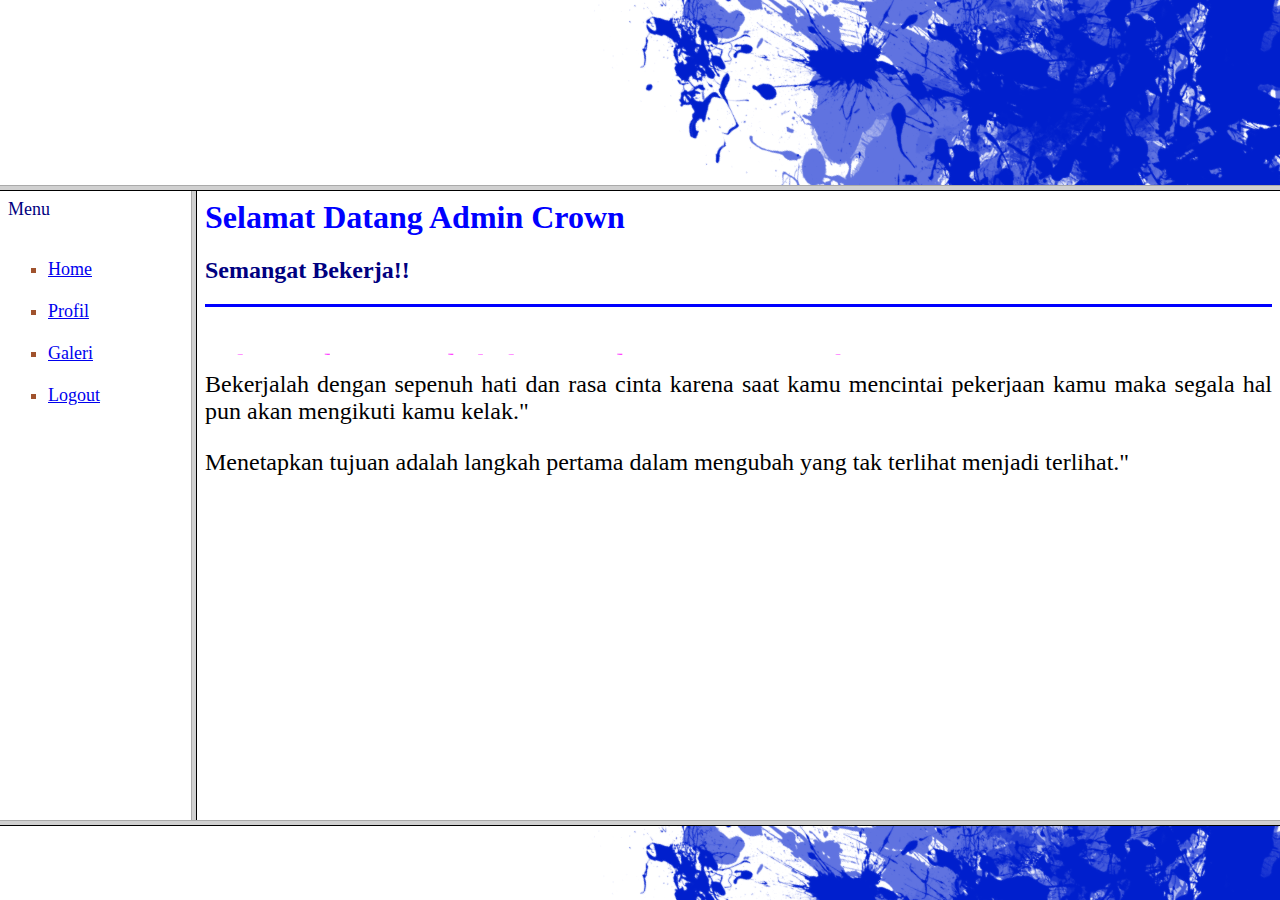
<file: aw/index.html>
<html>
<HEAD>
<TITLE> Admin </TITLE>
<link rel="icon" href="../assets/favicon.ico" type="image/x-icon">
</HEAD>
<frameset rows="25%,85%,10%">
<frame src="../assets/blue-splash.png" noresize scrolling=no>
<frameset cols="15%, 85%">
<frame src="menu.html">
<frame src="home.html" name="kanan">
</frameset>
<frame src="../assets/blue-splash.png" noresize scrolling=no>
</frameset>
</HTML>
</file>
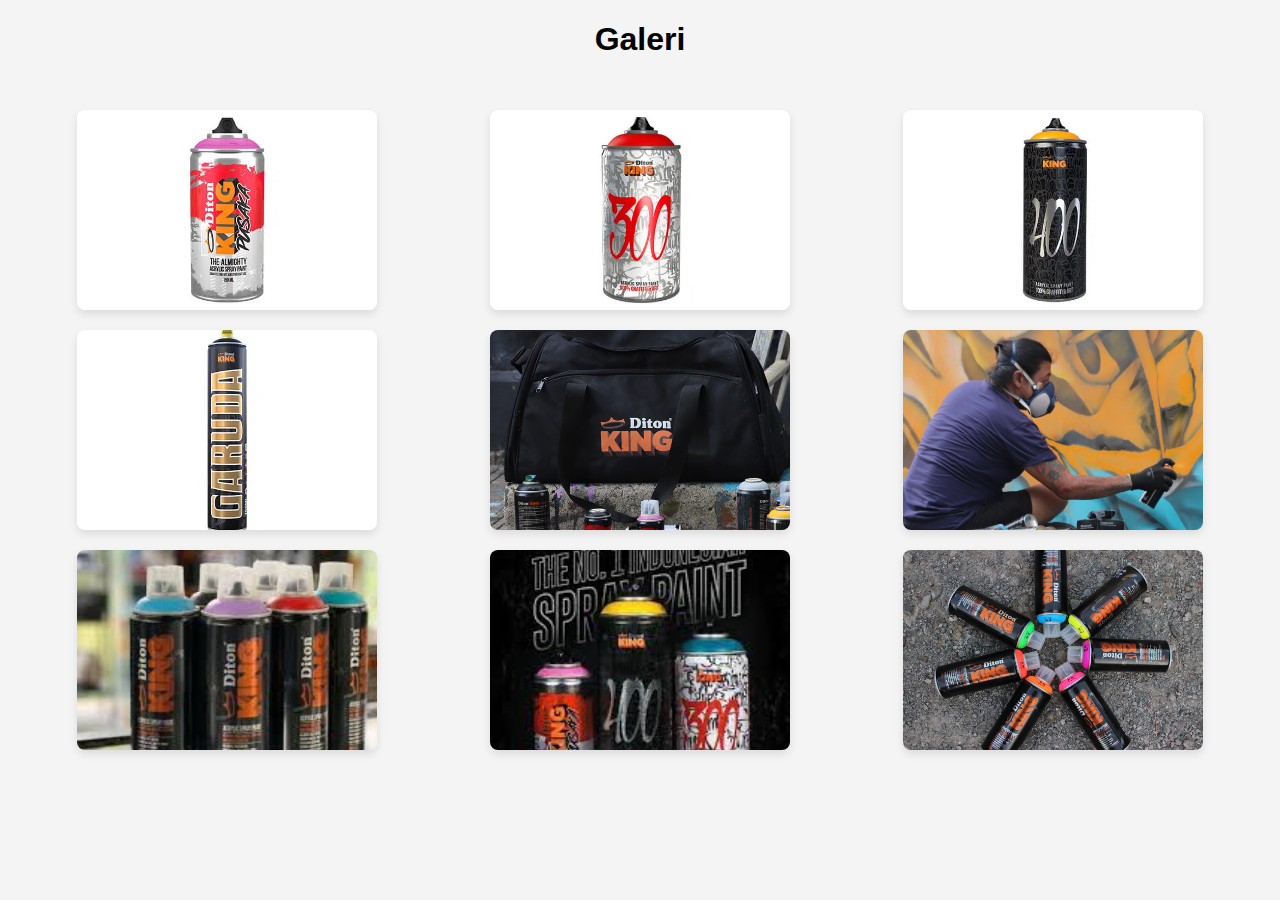
<file: aw/galeri.html>
<!DOCTYPE html>
<html lang="en">
<head>
  <meta charset="UTF-8">
  <meta name="viewport" content="width=device-width, initial-scale=1.0">
  <title>Admin</title>
  <style>
    body {
      font-family: Arial, sans-serif;
      background-color: #f4f4f4;
      margin: 0;
      padding: 0;
      text-align: center;
    }

    .galeri {
      display: flex;
      flex-wrap: wrap;
      justify-content: space-around;
      padding: 20px;
    }

    .galeri img {
      width: 300px;
      height: 200px;
      object-fit: cover;
      margin: 10px;
      border-radius: 8px;
      box-shadow: 0 4px 8px rgba(0, 0, 0, 0.1);
    }
  </style>
</head>
<body>

  <h1>Galeri</h1>

  <div class="galeri">
    <img src="../foto/DITON KING PUSAKA 150ML.png" alt="Gambar 1">
    <img src="../foto/THE NEW DITON KING 300ML.png" alt="Gambar 2">
    <img src="../foto/THE NEW DITON KING 400ML.png" alt="Gambar 3">
    <img src="../foto/DITON KING GARUDA 750ML.png" alt="Gambar 4">
    <img src="../foto/CANS DUFFLE BAG.png" alt="Gambar 5">
    <img src="../foto/MASK FOR SPRAY PAINTING.png" alt="Gambar 6">
    <img src="../foto/ae.jpg" alt="Gambar 7">
    <img src="../foto/aee.jpg" alt="Gambar 8">
    <img src="../foto/aeee.jpg" alt="Gambar 9">
  </div>

</body>
</html>
</file>
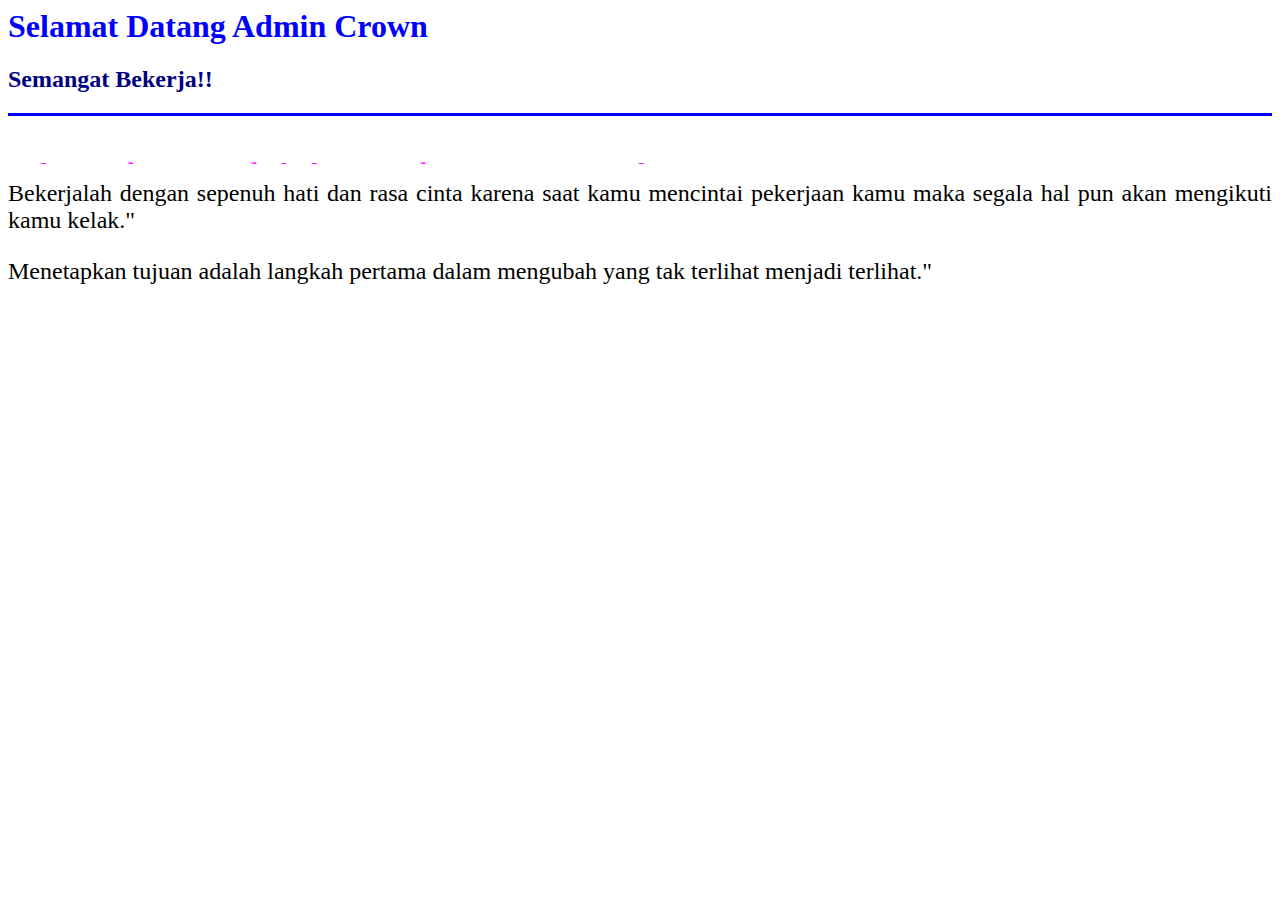
<file: aw/home.html>
<HTML>
    <HEAD>
    <TITLE>Admin</TITLE>
    </HEAD>
    <BODY>
    <font color="blue"><h1>Selamat Datang Admin Crown</h1></font>
    <font color="navy"><h2><blink>Semangat Bekerja!!</blink></h2></font>
    <hr size=3 color="blue">
    <font size=6 color="magenta"><marquee behavior="scroll" direction="up"
    height=40 scrollamount="1">Selamat datang pada halaman admin Diton King
    kami....</marquee></font><br>
    <p align="justify"><font size=5>Bekerjalah dengan sepenuh hati dan rasa cinta karena 
    saat kamu mencintai pekerjaan kamu maka segala hal pun akan mengikuti kamu kelak."</p> <p>Menetapkan 
    tujuan adalah langkah pertama dalam mengubah yang tak terlihat menjadi terlihat."</p></font>
    </BODY>
    </HTML>
</file>
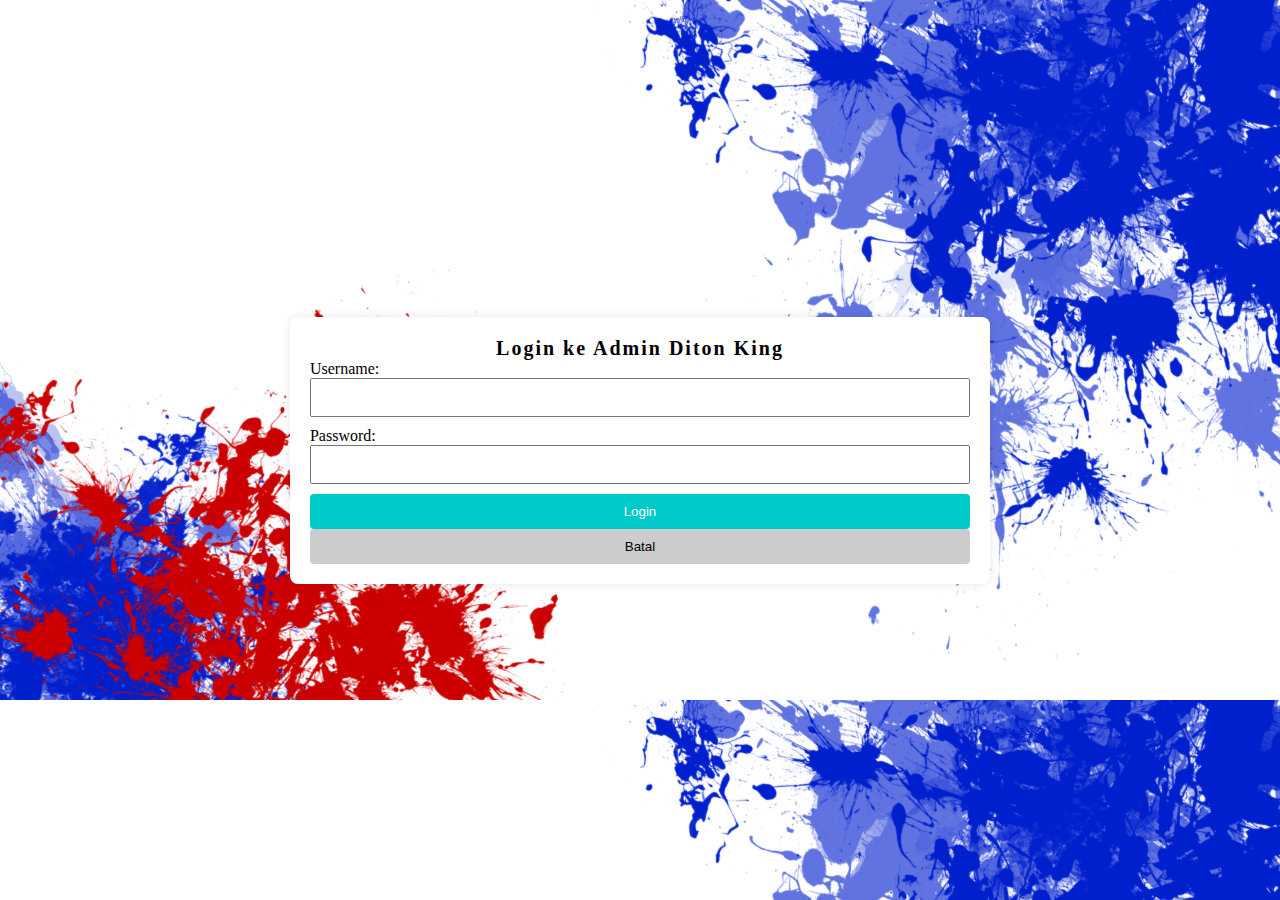
<file: Pengunjung/login.html>
<!DOCTYPE html>
<html lang="en">
<head>
    <meta charset="UTF-8">
    <meta name="viewport" content="width=device-width, initial-scale=1.0">
    <title>Admin Login</title>
    <link rel="stylesheet" href="style.css">
    <link rel="icon" href="../assets/favicon.ico" type="image/x-icon">
    <style>
        body {
            font-family: serif;
            display: flex;
            align-items: center;
            justify-content: center;
            height: 100vh;
            margin: 0;
            background-image: url(../assets/blue-splash.png);
        }

        #login-container {
            background-color: #fff;
            border-radius: 8px;
            padding: 20px;
            box-shadow: 0 0 10px rgba(0, 0, 0, 0.1);
        }

        input {
            width: 100%;
            padding: 10px;
            margin-bottom: 10px;
            box-sizing: border-box;
        }

        button {
            width: 100%;
            padding: 10px;
            background-color: #00c9c9;
            color: #fff;
            border: none;
            border-radius: 4px;
            cursor: pointer;
        }

        button:hover {
            background-color: #00ffff;
        }

        .cancel-btn {
            width: 100%;
            padding: 10px;
            background-color: #ccc;
            color: #000;
            border: none;
            border-radius: 4px;
            cursor: pointer;
        }

        .cancel-btn:hover {
            background-color: #002aff;
        }

        h2 {
            text-align: center;
        }
    </style>
</head>
<body>
    <div id="login-container">
        <h2>Login ke Admin Diton King</h2>
        <form onsubmit="login(event)">
            <label for="username">Username:</label>
            <input type="text" id="username" name="username" required>

            <label for="password">Password:</label>
            <input type="password" id="password" name="password" required>

            <button type="submit">Login</button>
            <button type="button" class="cancel-btn" onclick="cancelLogin()">Batal</button>
        </form>
    </div>

    <script>
        function login(event) {
            event.preventDefault();

            var username = document.getElementById('username').value;
            var password = document.getElementById('password').value;

            // Ganti dengan kondisi sesuai dengan username dan password yang diinginkan
            if (username === 'admin' && password === '123') {
                alert('Login successful!');
                // Redirect ke halaman lain (contoh: index.html)
                window.location.href = '../aw/index.html';
            } else {
                alert('Login failed. Invalid username or password.');
            }
        }

        function cancelLogin() {
            // Redirect ke halaman indeks jika tombol "Batal" ditekan
            window.location.href = 'index.html';
        }
    </script>
</body>
</html>
</file>
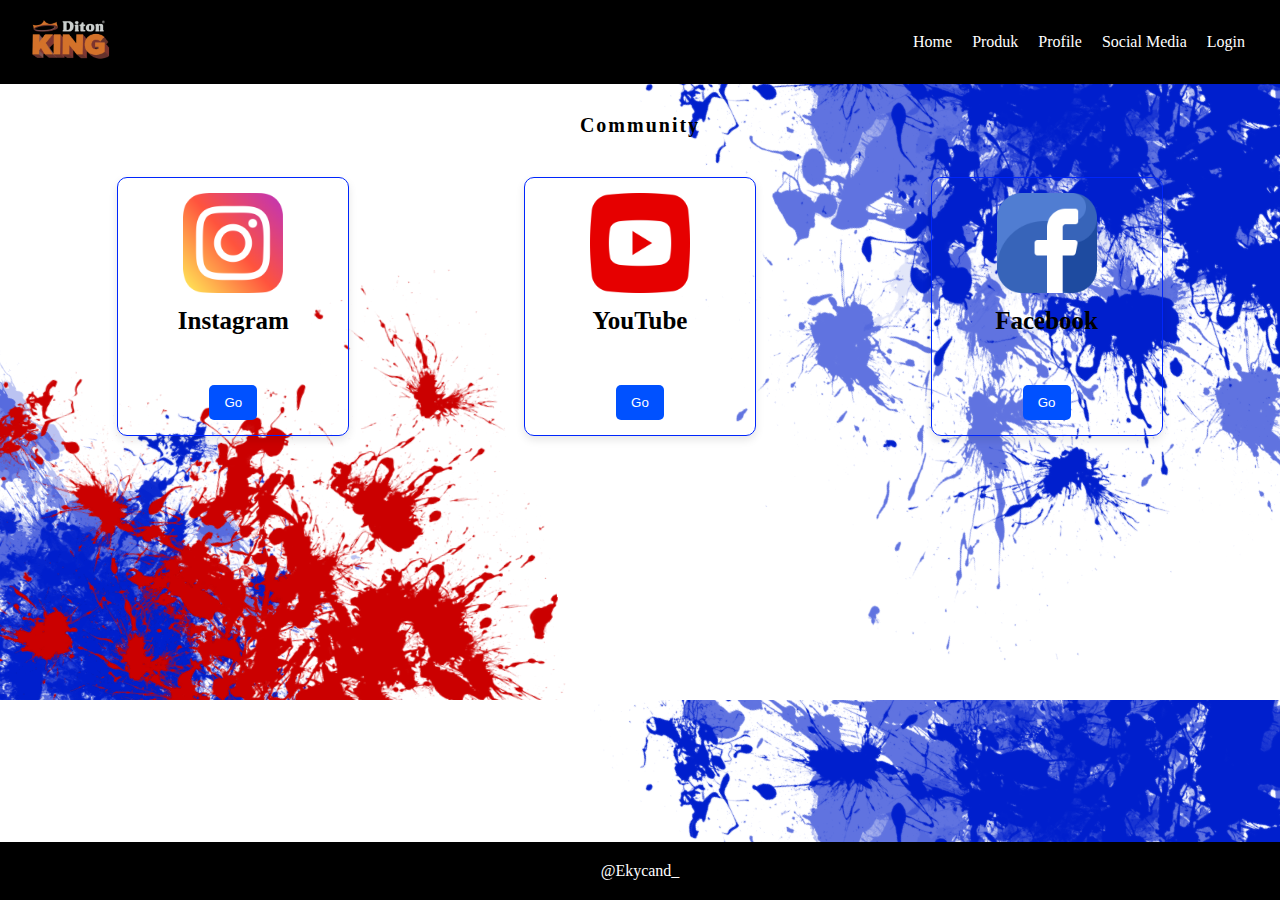
<file: Pengunjung/media.html>
<!DOCTYPE html>
<html lang="en">
<head>
    <meta charset="UTF-8">
    <meta name="viewport" content="width=device-width, initial-scale=1.0">
    <title>CROWN</title>
    <link rel="stylesheet" href="style.css">
    <link rel="icon" href="../assets/favicon.ico" type="image/x-icon">
</head>
<body>
    <header>
        <div class="header-container">
            <div class="logo">
                <img src="../assets/aa item.webp" alt="Logo">
            </div>
            <button class="toggle-btn" onclick="toggleNav()">☰</button>
            <nav class="nav-links">
                <ul>
                    <li><a href="index.html">Home</a></li>
                    <li><a href="produk.html">Produk</a></li>
                    <li><a href="profil.html">Profile</a></li>
                    <li><a href="media.html">Social Media</a></li>
                    <li><a href="login.html">Login</a></li>
                </ul>
            </nav>
        </div>
    </header>
    <section id="content">
        <!-- Community Section -->
        <h2>Community</h2>
        <div class="community-container">
            <!-- Instagram Card -->
            <div class="community-card">
                <img src="../assets/instagram.png" alt="Instagram Logo">
                <h3>Instagram</h3>
                <button class="community-btn" onclick="window.location.href='https://www.instagram.com/diton.king'">Go</button>
            </div>

            <!-- YouTube Card -->
            <div class="community-card">
                <img src="../assets/youtube.png" alt="YouTube Logo">
                <h3>YouTube</h3>
                <button class="community-btn" onclick="window.location.href='https://www.youtube.com/channel/UCKlrdRYNyD668EuMEo-HR2w'">Go</button>
            </div>

            <!-- Facebook Card -->
            <div class="community-card">
                <img src="../assets/facebook.png" alt="Facebook Logo">
                <h3>Facebook</h3>
                <button class="community-btn" onclick="window.location.href='https://www.facebook.com/?locale=id_ID'">Go</button>
            </div>
        </div>
    </section>
    <footer>
        <p>@Ekycand_</p>
    </footer>

    <script>
        var prevScrollPos = window.pageYOffset;

        window.onscroll = function() {
            var currentScrollPos = window.pageYOffset;

            if (prevScrollPos > currentScrollPos) {
                document.querySelector('header').style.top = '0';
            } else {
                document.querySelector('header').style.top = '-80px'; // Adjust the height of your header
            }

            prevScrollPos = currentScrollPos;
        };

        function toggleNav() {
            var navLinks = document.querySelector('.nav-links');
            navLinks.classList.toggle('show');
        }

        // Hide navigation when a link is clicked (for mobile)
        var navLinks = document.querySelectorAll('.nav-links a');
        navLinks.forEach(function(link) {
            link.addEventListener('click', function() {
                var navLinks = document.querySelector('.nav-links');
                navLinks.classList.remove('show');
            });
        });

        function pesanProduct(productName) {
            var nomorWhatsApp = "+628123456789"; // Ganti dengan nomor WhatsApp yang sesuai
            var pesan = "Halo, saya tertarik dengan produk " + productName;

            // Buka link WhatsApp dengan nomor dan pesan yang telah ditentukan
            window.open('https://wa.me/' + nomorWhatsApp + '?text=' + encodeURIComponent(pesan), '_blank');
        }

        // Fungsi untuk menampilkan popup detail
        function showDetail(title, description, price) {
            document.getElementById('detailTitle').innerHTML = title;
            document.getElementById('detailDescription').innerHTML = description;
            document.getElementById('detailPrice').innerHTML = price;
            document.getElementById('popup').style.display = 'flex';
        }

        // Fungsi untuk menutup popup detail
        function closeDetail() {
            document.getElementById('popup').style.display = 'none';
        }
    </script>
</body>

</html>
</file>
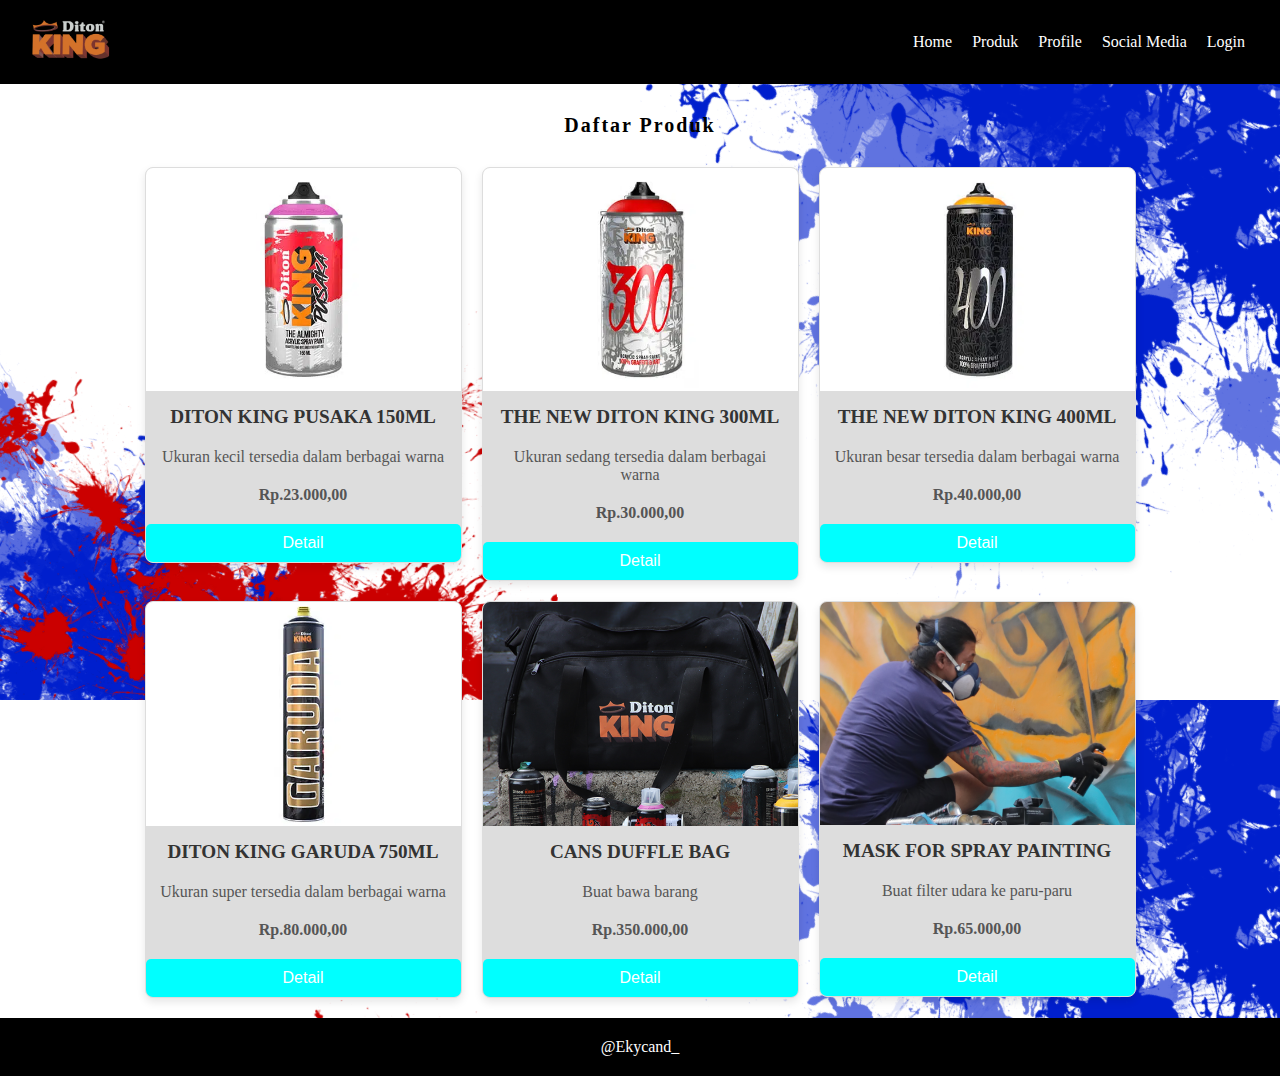
<file: Pengunjung/produk.html>
<!DOCTYPE html>
<html lang="en">
<head>
    <meta charset="UTF-8">
    <meta name="viewport" content="width=device-width, initial-scale=1.0">
    <title>CROWN</title>
    <link rel="stylesheet" href="style.css">
    <link rel="icon" href="../assets/favicon.ico" type="image/x-icon">
</head>
<body>
    <header>
        <div class="header-container">
            <div class="logo">
                <img src="../assets/aa item.webp" alt="Logo">
            </div>
            <button class="toggle-btn" onclick="toggleNav()">☰</button>
            <nav class="nav-links">
                <ul>
                    <li><a href="index.html">Home</a></li>
                    <li><a href="produk.html">Produk</a></li>
                    <li><a href="profil.html">Profile</a></li>
                    <li><a href="media.html">Social Media</a></li>
                    <li><a href="login.html">Login</a></li>
                </ul>
            </nav>
        </div>
    </header>
    <section id="content">
        <h2>Daftar Produk</h2>
        <div class="product-card">
            <div class="card">
                <img src="../foto/DITON KING PUSAKA 150ML.png" alt="Product 1">
                <h3>DITON KING PUSAKA 150ML</h3>
                <p>Ukuran kecil tersedia dalam berbagai warna</p>
                <p class="price">Rp.23.000,00</p>
                <button class="detail-btn" onclick="showDetail('DITON KING PUSAKA 150ML', 'Pusaka 150ml adalah produk kecil yang tidak bisa Anda remehkan, pegangan yang nyaman, dan kombinasi tekanan rendah yang berguna untuk kebutuhan detail Anda. Cat semprot Diton King dibuat dengan formula terbaik dan Pigmen Kelas Satu, Tekanan yang stabil memungkinkan pengguna memiliki pengendalian dan penanganan yang sempurna. Selalu kocok dengan baik untuk hasil maksimal.', 'Rp.23.000,00')">Detail</button>
            </div>
            <div class="card">
                <img src="../foto/THE NEW DITON KING 300ML.png" alt="Product 2">
                <h3>THE NEW DITON KING 300ML</h3>
                <p>Ukuran sedang tersedia dalam berbagai warna</p>
                <p class="price">Rp.30.000,00</p>
                <button class="detail-btn" onclick="showDetail('THE NEW DITON KING 300ML', 'Varian 300ml akan berguna untuk rasa cengkeraman ekstra dan tidak memakan terlalu banyak ruang di tas Anda. Cat semprot Diton King dibuat dengan formula terbaik dan Pigmen Kelas Satu, Cat semprot Diton King dibuat dengan formula terbaik dan Pigmen Kelas Satu. Selalu kocok dengan baik untuk hasil maksimal.', 'Rp.30.000,00')">Detail</button>
            </div>
            <div class="card">
                <img src="../foto/THE NEW DITON KING 400ML.png" alt="Product 3">
                <h3>THE NEW DITON KING 400ML</h3>
                <p>Ukuran besar tersedia dalam berbagai warna</p>
                <p class="price">Rp.40.000,00</p>
                <button class="detail-btn" onclick="showDetail('THE NEW DITON KING 400ML', 'Varian 400ml memberikan cat yang lebih tahan lama dalam satu kaleng sehingga menghemat waktu untuk mendapatkan rangkaian warna lainnya. dengan waktu pengeringan yang cepat, peralihan dengan warna lain menjadi cepat dan berani dengan bantuan tingkat cakupan yang sangat baik. Selalu kocok dengan baik untuk hasil maksimal. Selalu kocok dengan baik untuk hasil maksimal.', 'Rp.40.000,00')">Detail</button>
            </div>
            <div class="card">
                <img src="../foto/DITON KING GARUDA 750ML.png" alt="Product 4">
                <h3>DITON KING GARUDA 750ML</h3>
                <p>Ukuran super tersedia dalam berbagai warna</p>
                <p class="price">Rp.80.000,00</p>
                <button class="detail-btn" onclick="showDetail('DITON KING GARUDA 750ML', 'Memperkenalkan yang pertama di Asia Tenggara, Spesialis Super Masif dan Keras 750 ml! Garuda akan memberi Anda jangkauan luas dan jangkauan penyemprotan tingkat tinggi untuk kebutuhan grafiti Anda. bahan terbaik dengan cat semprot berkualitas alat yang sempurna untuk kebutuhan seni Anda, Selalu kocok dengan baik untuk hasil maksimal.', 'Rp.80.000,00')">Detail</button>
            </div>
            <div class="card">
                <img src="../foto/CANS DUFFLE BAG.png" alt="Product 5">
                <h3>CANS DUFFLE BAG</h3>
                <p>Buat bawa barang</p>
                <p class="price">Rp.350.000,00</p>
                <button class="detail-btn" onclick="showDetail('CANS DUFFLE BAG', 'Tas yang di rancang khusus untuk menyimpan dan membawa barang bawaan termasuk cat semprot diton king dan memiliki kapasitas yang cukup besar. sehingga lebih memudahkan anda dalam membawa barang bawaan. dan memang di desain untuk memudahkan anda dalam kebutuhan seni apapun, dibuat dengan bahan terbaik dan berkualitas.', 'Rp.350.000,00')">Detail</button>
            </div>
            <div class="card">
                <img src="../foto/MASK FOR SPRAY PAINTING.png" alt="Product 6">
                <h3>MASK FOR SPRAY PAINTING</h3>
                <p>Buat filter udara ke paru-paru</p>
                <p class="price">Rp.65.000,00</p>
                <button class="detail-btn" onclick="showDetail('MASK FOR SPRAY PAINTING', 'Masker dapat membantu melindungi pernapasan dari inhalasi partikel-partikel dan perlindungan udara yang kita hirup dari pelarut dan zat kimia yang ada di dalam cat semprot yang dapat merugikan kesehatan jika terhirup.', 'Rp.65.000,00')">Detail</button>
            </div>
            <!-- Repeat the above structure for additional products -->
        </div>
    </section>

    <div class="popup" id="popup">
        <div class="popup-content">
            <span onclick="closeDetail()" style="cursor: pointer; float: right; font-size: 20px; margin-bottom: 10px;">&times;</span>
            <h3 id="detailTitle">Product Title</h3>
            <p id="detailDescription">Product Description</p>
            <p class="price" id="detailPrice">Product Price</p>
            <button class="pesan-btn" onclick="pesanProduct('Product Title')">Pesan</button>
        </div>
    </div>
    
    <footer>
        <p>@Ekycand_</p>
    </footer>

    <script>
        var prevScrollPos = window.pageYOffset;

        window.onscroll = function() {
            var currentScrollPos = window.pageYOffset;

            if (prevScrollPos > currentScrollPos) {
                document.querySelector('header').style.top = '0';
            } else {
                document.querySelector('header').style.top = '-80px'; // Adjust the height of your header
            }

            prevScrollPos = currentScrollPos;
        };

        function toggleNav() {
            var navLinks = document.querySelector('.nav-links');
            navLinks.classList.toggle('show');
        }

        // Hide navigation when a link is clicked (for mobile)
        var navLinks = document.querySelectorAll('.nav-links a');
        navLinks.forEach(function(link) {
            link.addEventListener('click', function() {
                var navLinks = document.querySelector('.nav-links');
                navLinks.classList.remove('show');
            });
        });

        function pesanProduct(productName) {
        var nomorWhatsApp = "+6281911053992"; // Ganti dengan nomor WhatsApp yang sesuai
        var pesan = "Halo, saya tertarik dengan produk anda";

        // Buka link WhatsApp dengan nomor dan pesan yang telah ditentukan
        window.open('https://wa.me/' + nomorWhatsApp + '?text=' + encodeURIComponent(pesan), '_blank');
    }

      // Fungsi untuk menampilkan popup detail
      function showDetail(title, description, price) {
            document.getElementById('detailTitle').innerHTML = title;
            document.getElementById('detailDescription').innerHTML = description;
            document.getElementById('detailPrice').innerHTML = price;
            document.getElementById('popup').style.display = 'flex';
        }

        // Fungsi untuk menutup popup detail
        function closeDetail() {
            document.getElementById('popup').style.display = 'none';
        }
    </script>
</body>
</html>
</file>
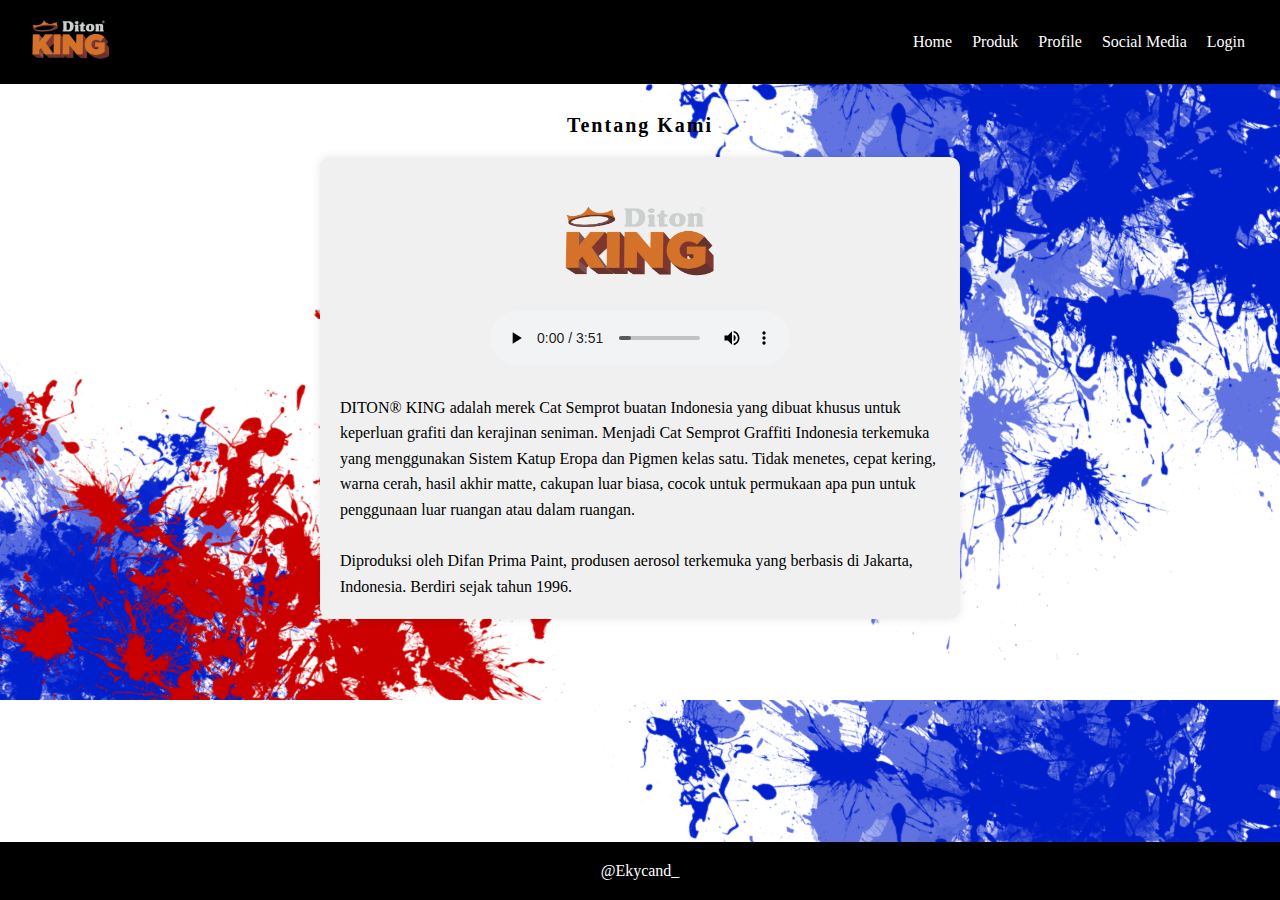
<file: Pengunjung/profil.html>
<!DOCTYPE html>
<html lang="en">
<head>
    <meta charset="UTF-8">
    <meta name="viewport" content="width=device-width, initial-scale=1.0">
    <title>CROWN</title>
    <link rel="stylesheet" href="style.css">
    <link rel="icon" href="../assets/favicon.ico" type="image/x-icon">
</head>
<body>
    <header>
        <div class="header-container">
            <div class="logo">
                <img src="../assets/aa item.webp" alt="Logo">
            </div>
            <button class="toggle-btn" onclick="toggleNav()">☰</button>
            <nav class="nav-links">
                <ul>
                    <li><a href="index.html">Home</a></li>
                    <li><a href="produk.html">Produk</a></li>
                    <li><a href="profil.html">Profile</a></li>
                    <li><a href="media.html">Social Media</a></li>
                    <li><a href="login.html">Login</a></li>
                </ul>
            </nav>
        </div>
    </header>
    <section id="content">
        <h2>Tentang Kami</h2>
        <div class="company-profile">
            <img src="../assets/aa putih.png" alt="Company Logo">
            <br><audio controls autoplay loop>
                <source src="../assets/dukstak.mp3" type="audio/mp3">
                Your browser does not support the audio tag.
            </audio>
            <p>
                <br>DITON® KING adalah merek Cat Semprot buatan Indonesia yang dibuat khusus untuk keperluan grafiti dan kerajinan seniman. Menjadi Cat Semprot Graffiti Indonesia terkemuka yang menggunakan Sistem Katup Eropa dan Pigmen kelas satu. Tidak menetes, cepat kering, warna cerah, hasil akhir matte, cakupan luar biasa, cocok untuk permukaan apa pun untuk penggunaan luar ruangan atau dalam ruangan.
            </p>
            <p>
               <br>Diproduksi oleh Difan Prima Paint, produsen aerosol terkemuka yang berbasis di Jakarta, Indonesia. Berdiri sejak tahun 1996.
            </p>
            
        </div>
    </section>
    <footer>
        <p>@Ekycand_</p>
    </footer>

    <script>
        var prevScrollPos = window.pageYOffset;

        window.onscroll = function() {
            var currentScrollPos = window.pageYOffset;

            if (prevScrollPos > currentScrollPos) {
                document.querySelector('header').style.top = '0';
            } else {
                document.querySelector('header').style.top = '-80px'; // Adjust the height of your header
            }

            prevScrollPos = currentScrollPos;
        };

        function toggleNav() {
            var navLinks = document.querySelector('.nav-links');
            navLinks.classList.toggle('show');
        }

        // Hide navigation when a link is clicked (for mobile)
        var navLinks = document.querySelectorAll('.nav-links a');
        navLinks.forEach(function(link) {
            link.addEventListener('click', function() {
                var navLinks = document.querySelector('.nav-links');
                navLinks.classList.remove('show');
            });
        });
    </script>
</body>
</html>
</file>
<file: Pengunjung/style.css>
body, h1, h2, h3, p, ul, li {
    margin: 0;
    padding: 0;
}

body {
    font-family: 'skrip';
    margin: 0;
    padding: 0;
    display: flex;
    flex-direction: column;
    min-height: 100vh;
    background-image: url(../assets/blue-splash.png);
}

/* Header styles */
header {
    background-color: black;
    color: #fff;
    padding: 15px;
}

.header-container {
    display: flex;
    justify-content: space-between;
    align-items: center;
}

.logo img {
    max-height: 50px;
}

.toggle-btn {
    display: none;
    font-size: 1.5em;
    background: none;
    border: none;
    color: #fff;
    cursor: pointer;
}

.nav-links {
    display: flex;
}

nav ul {
    list-style: none;
    display: flex;
}

nav ul li {
    margin-right: 20px;
}

.toggle-btn {
    display: none;
    font-size: 1.5em;
    background: none;
    border: none;
    color: #fff;
    cursor: pointer;
}

.nav-links {
    display: flex;
}

nav ul {
    list-style: none;
    display: flex;
}

nav ul li {
    margin-right: 20px;
}

nav ul {
    list-style: none;
    display: flex;
}

nav ul li {
    margin-right: 20px;
}

a {
    text-decoration: none;
    color: #fff;
    transition: color 0.3s ease;
}

a:hover {
    color: #0062ff;
}

/* Video container styles */
.video-container {
    display: flex;
    justify-content: center;
    align-items: center;
    height: 105vh;
    overflow: hidden;
}

/* Video styles */
video {
    width: 75%;
    height: 75%;
}

/* Content styles */
#content {
    text-align: center;
    margin: 20px;
    flex-grow: 1;
}

/* Footer styles */
footer {
    background-color: #000000;
    color: #fff;
    padding: 20px 0;
    text-align: center;
}

/* Untuk tombol pesan */
.pesan-btn {
    background-color: #4CAF50;
    color: white;
    border: none;
    padding: 10px 0;
    text-align: center;
    text-decoration: none;
    display: block;
    font-size: 16px;
    margin-top: 10px;
    cursor: pointer;
    border-radius: 5px;
    width: 100%;
    box-sizing: border-box;
}

.pesan-btn:hover {
    background-color: #45a049;
}

/* Product card styles */
.product-card {
    display: flex;
    flex-wrap: wrap;
    justify-content: center;
}

.card {
    width: 25%;
    height: 25%;
    margin-bottom: 20px;
    box-shadow: 0 4px 8px rgba(0, 0, 0, 0.1);
    border: 1px solid #ddd;
    border-radius: 8px;
    overflow: hidden;
    transition: transform 0.3s ease;
    position: relative;
    margin: 10px 10px;
    background-color: #ddd;
}

.card:hover {
    transform: scale(1.05);
}

.card img {
    width: 100%;
    height: 75%;
    border-bottom: 1px solid #ddd;
}

.card h3, .card p, .card .price {
    padding: 10px;
    margin: 0;
}

.card h3 {
    font-size: 1.2em;
    color: #333;
}

.card p {
    color: #555;
}

.price {
    font-weight: bold;
    color: #ff0000;
}

.popup {
    display: none;
    position: fixed;
    top: 0;
    left: 0;
    width: 100%;
    height: 100%;
    background: rgba(0, 0, 0, 0.7);
    justify-content: center;
    align-items: center;
}

.popup-content {
    background: #fff;
    padding: 20px;
    max-width: 400px;
    border-radius: 8px;
    box-shadow: 0 0 10px rgba(0, 0, 0, 0.3);
}

.popup-content h3 {
    margin-bottom: 10px;
    font-size: 1.2em;
}

.popup-content p {
    margin-bottom: 15px;
}

.popup-content .price {
    font-weight: bold;
    color: #007bff;
}

.popup-content button {
    background-color: #4CAF50;
    color: white;
    border: none;
    padding: 10px;
    text-align: center;
    text-decoration: none;
    display: block;
    font-size: 16px;
    margin-top: 10px;
    cursor: pointer;
    border-radius: 5px;
    width: 100%;
    box-sizing: border-box;
}

.popup-content button:hover {
    background-color: #45a049;
}

/* Responsive Styles */
@media screen and (max-width: 600px) {
    .navbar {
        flex-direction: column;
        align-items: flex-start;
    }

    .logo {
        margin-bottom: 10px;
    }

    nav ul {
        flex-direction: column;
        align-items: flex-start;
    }

    nav ul li {
        margin-right: 0;
        margin-bottom: 10px;
    }

    .card {
        width: 100%;
    }
}

@media screen and (max-width: 768px) {
    .header-container {
        flex-direction: column;
        align-items: flex-start;
    }

    .logo {
        margin-bottom: 1px;
    }

    .toggle-btn {
        display: block;
    }

    .nav-links {
        display: none;
        width: 100%;
    }

    .nav-links.show {
        display: flex;
    }

    nav ul {
        flex-direction: column;
        align-items: flex-start;
        background-color: #282c35;
        position: absolute;
        top: 60px;
        left: 0;
        width: 100%;
        padding: 10px;
        box-shadow: 0 2px 5px rgba(0, 0, 0, 0.2);
    }

    nav ul li {
        margin-right: 0;
        margin-bottom: 100px;
    }
}

@media screen and (max-width: 480px) {
    #content {
        margin: 10px;
    }
}

/* Responsive Styles */
@media screen and (max-width: 600px) {
    .navbar {
        flex-direction: column;
        align-items: flex-start;
    }

    .logo {
        margin-bottom: 10px;
    }

    nav ul {
        flex-direction: column;
        align-items: flex-start;
    }

    nav ul li {
        margin-right: 0;
        margin-bottom: 10px;
    }

    .card {
        width: 100%;
    }
}

#content {
    text-align: center; /* Mengubah penempatan tulisan "Daftar Produk" ke tengah */
}

.product-card {
    display: flex;
    flex-wrap: wrap;
    justify-content: center; /* Mengubah penempatan card produk ke tengah */
}

.card {
    position: relative;
}

.card img {
    width: 100%;
    height: auto;
    border-bottom: 1px solid #ddd;
    cursor: pointer;
}

.card h3, .card p, .card .price {
    padding: 10px;
    margin: 0;
}

.card h3 {
    font-size: 1.2em;
    color: #333;
}

.card p {
    color: #555;
}

.price {
    font-weight: bold;
    color: #007bff;
}

.detail-btn {
    background-color: #00ffff;
    color: white;
    border: none;
    padding: 10px 0;
    text-align: center;
    text-decoration: none;
    display: block;
    font-size: 16px;
    margin-top: 10px;
    cursor: pointer;
    border-radius: 5px;
    width: 100%;
    box-sizing: border-box;
}

.detail-btn:hover {
    background-color: #00ffff;
}

/* Styling tambahan untuk halaman profil perusahaan */
#content {
    text-align: center;
    margin: 10px 10px;
}

.company-profile {
    max-width: 600px;
    margin: 0 auto;
}

.company-profile img {
    width: 150px;
    height: 90px;
    margin-bottom: 20px;
    margin-top: 20px;
}

.company-profile p {
    text-align: left;
    line-height: 1.6;
}

/* Responsive Styles */
@media screen and (max-width: 768px) {
    .company-profile {
        padding: 0 20px;
    }
}

h1{
    color: black;
    margin: 20px 0px 20px;
    font-size: 75px;
    font-family: 'skript';
}
h3{
    color: black;
    font-size: 25px;
    margin-bottom: 50px;
}
h2{
    color: #000;
    letter-spacing: 2px;
    font-size: 20px;
    font-family: 'skript';
}

#content h2 {
    margin-top: 20px; 
    margin-bottom: 20px; 
}

/* Styling tambahan untuk halaman profil perusahaan */
.company-content {
    text-align: center;
}

.company-header {
    position: relative;
    overflow: hidden;
}

.company-header img {
    width: 100%;
    height: auto;
}

.company-title {
    position: absolute;
    top: 50%;
    left: 50%;
    transform: translate(-50%, -50%);
    text-align: center;
}

.company-title img {
    max-width: 100px;
    height: auto;
}

.company-title h2 {
    color: #fff;
    margin-top: 10px;
}

.company-profile {
    max-width: 600px;
    margin: 0 auto;
    background-color: #f0f0f0;
    padding: 20px;
    border-radius: 10px;
    box-shadow: 0 0 10px rgba(0, 0, 0, 0.1);
    margin-top: 20px;
}

.company-profile p {
    text-align: left;
    line-height: 1.6;
}

/* Responsive Styles */
@media screen and (max-width: 768px) {
    .company-title h2 {
        font-size: 1.5em;
    }
}

.community-container {
    display: flex;
    justify-content: space-around;
    flex-wrap: wrap;
    margin: 20px;
}

.community-card {
    width: 200px;
    margin: 20px;
    padding: 15px;
    border: 1px solid rgb(0, 38, 252);
    border-radius: 10px;
    box-shadow: 0 4px 8px rgba(0, 0, 0, 0.1);
    text-align: center;
}

.community-card img {
    width: 100px;
    border-radius: 8px;
    margin-bottom: 10px;
}

.community-btn {
    background-color: #0051ff; /* Green background color */
    color: #fff; /* White text color */
    padding: 10px 15px;
    border: none;
    border-radius: 5px;
    cursor: pointer;
    transition: background-color 0.3s ease; /* Smooth transition */
}

.community-btn:hover {
    background-color: #00fff2; /* Darker green on hover */
}
</file>
